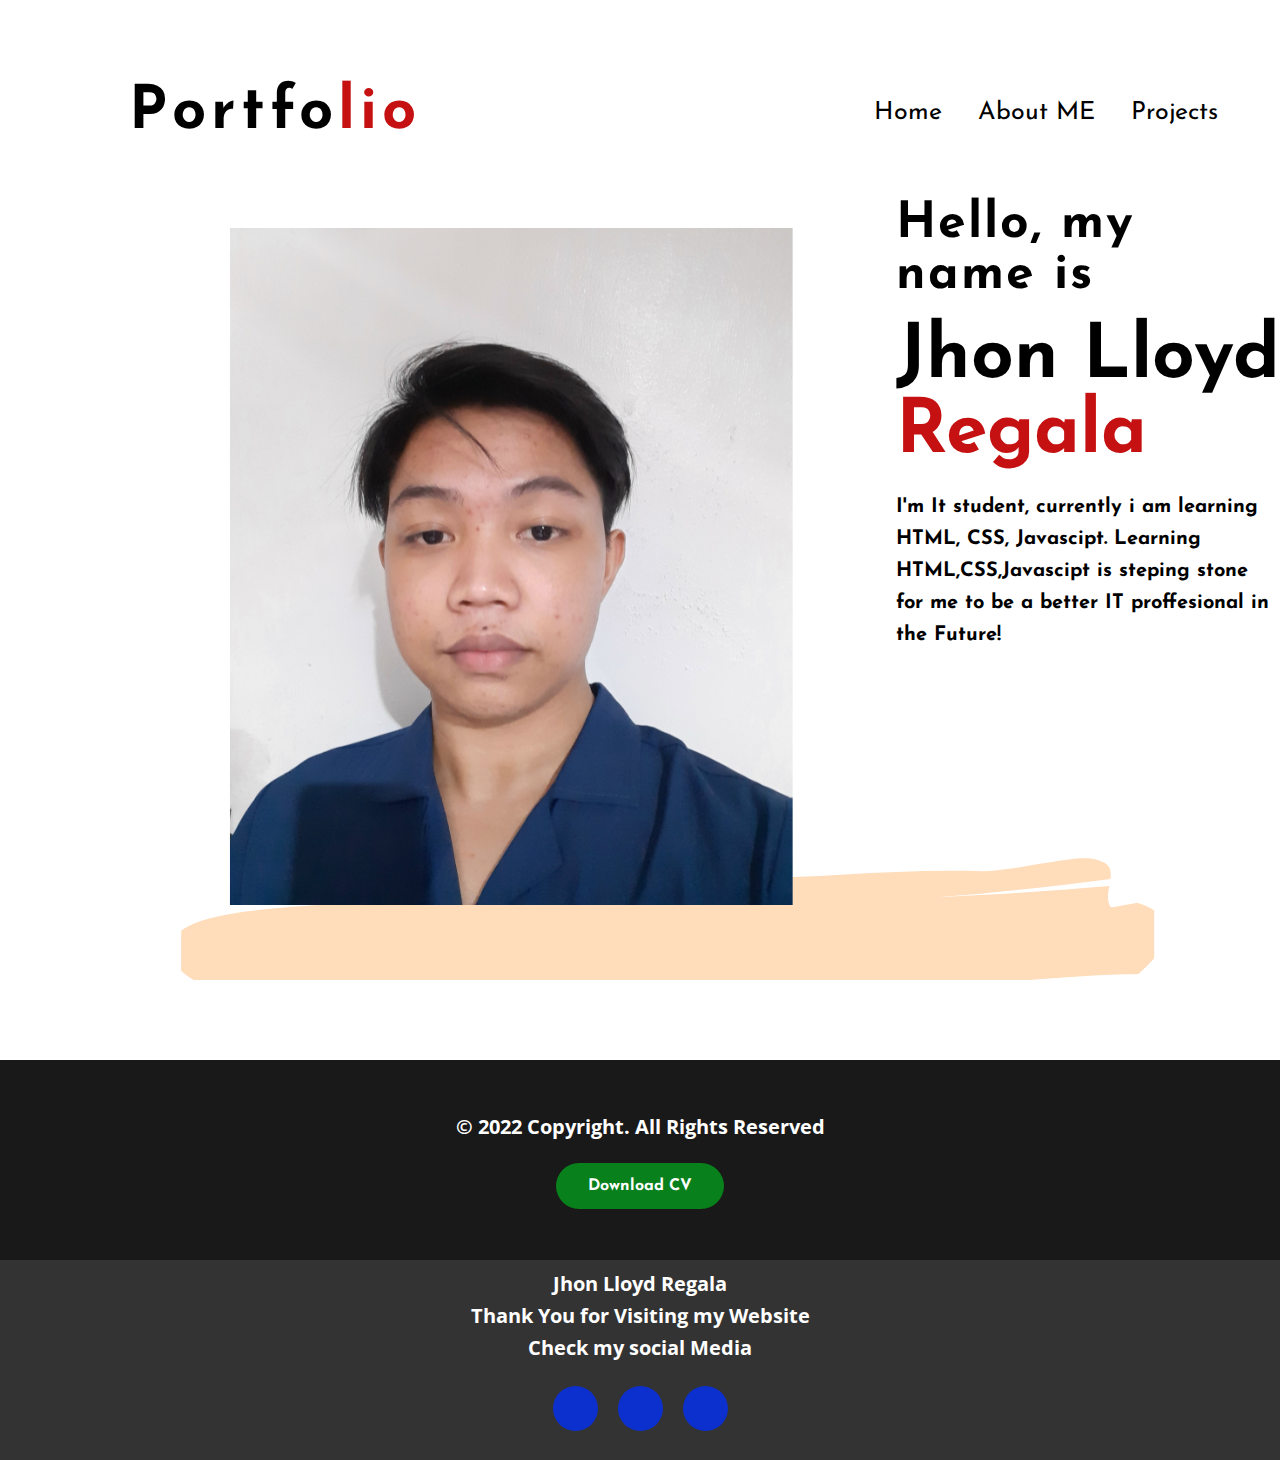
<file: index.html>
<!DOCTYPE html>
<html>
<head>
	<title>Portfolio website</title>
	<link rel="stylesheet" type="text/css" href="css/style.css">

	<link rel="preconnect" href="https://fonts.gstatic.com">
  <link href="https://fonts.googleapis.com/css2?family=Josefin+Sans:ital,wght@0,100;0,200;0,300;0,400;0,500;0,600;0,700;1,100;1,200;1,300;1,400;1,500;1,600;1,700&display=swap" rel="stylesheet">

  <link rel="stylesheet" href="https://cdnjs.cloudflare.com/ajax/libs/font-awesome/5.15.3/css/all.min.css" integrity="sha512-iBBXm8fW90+nuLcSKlbmrPcLa0OT92xO1BIsZ+ywDWZCvqsWgccV3gFoRBv0z+8dLJgyAHIhR35VZc2oM/gI1w==" crossorigin="anonymous" referrerpolicy="no-referrer" />
  <link href="https://fonts.googleapis.com/css2?family=Open+Sans:wght@300;400;500&family=Poppins:wght@500&display=swap" rel="stylesheet">
</head>
<body>
	<!----hero Section start---->
	<section class="Home" id="homeContainer">
	<div class="hero">
		
		<nav>
			
			<h2 class="logo">Portfo<span>lio</span></h2>

			<div class="topnav">
				<a href="index.html">Home</a>
				<a href="AboutMe.html">About ME</a>
				<a href="Projects.html">Projects</a>
				
			</div>
			
		</nav>

		<div class="content">
			<h4>Hello, my name is</h4>
			<h1>Jhon Lloyd <span>Regala</span></h1>
			<h3>I'm It student, currently i am learning HTML, CSS, Javascipt.
				Learning HTML,CSS,Javascipt is steping stone for me to be a better IT proffesional in the Future!</h3>
			
		</div>
	</div>

        </section>

	<div class="contact-me">
		<p>&copy; 2022 Copyright. All Rights Reserved</p>
		<a class="button-two" href="https://onedrive.live.com/?cid=3E211969CD6EDD06&id=3E211969CD6EDD06%2111578&parId=3E211969CD6EDD06%21107&o=OneUp">Download CV</a>
	</div>

	<!------footer start--------->
	<footer>
		<div class="name">
		Jhon Lloyd Regala <br>
		Thank You for Visiting my Website <br>
		Check my social Media
	</div>
		<div class="social">
			<a href="https://www.facebook.com/jhonlloyd.regala.31"><i class="fab fa-facebook-f"></i></a>
			<a href="https://www.instagram.com/jhonlloydregala/"><i class="fab fa-instagram"></i></a>
			<a href="https://twitter.com/regala_lloyd"><i class="fab fa-twitter"></i></a>
		</div>
		
	</footer>
</body>
</html>
</file>
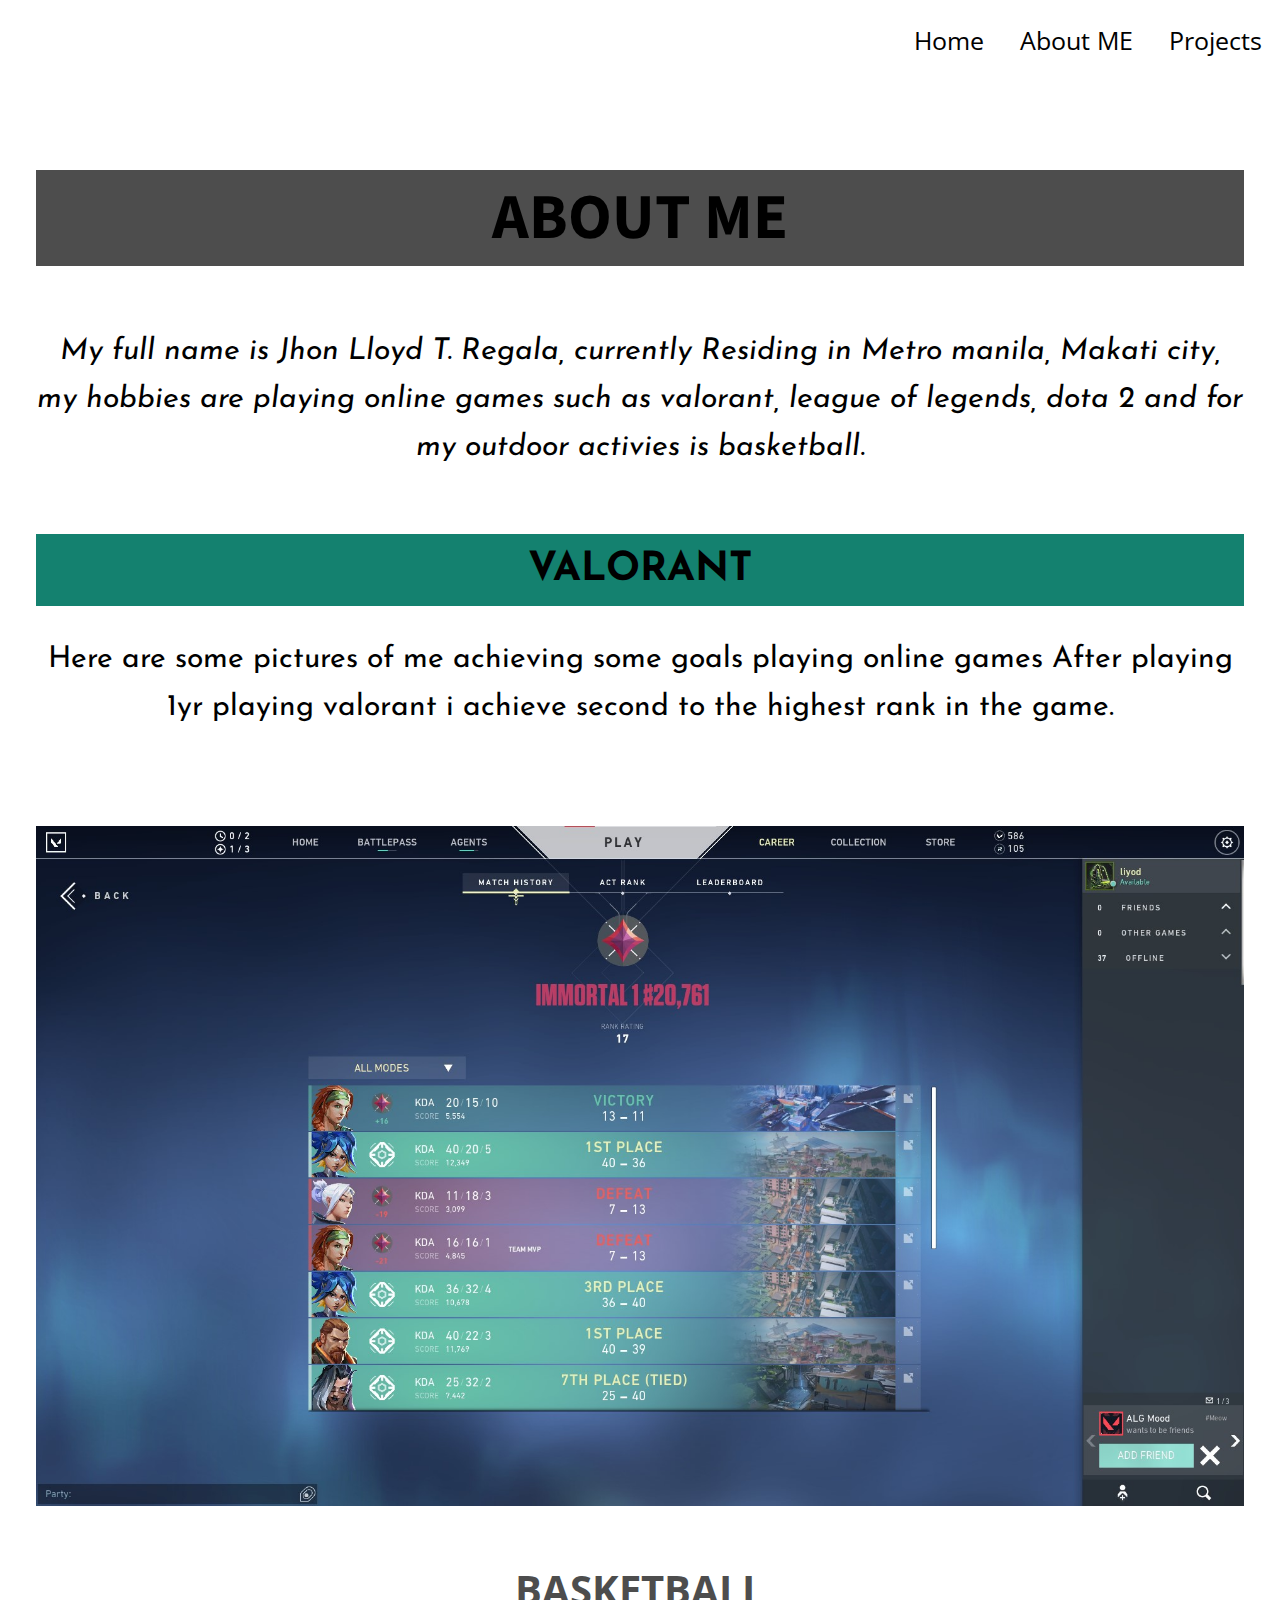
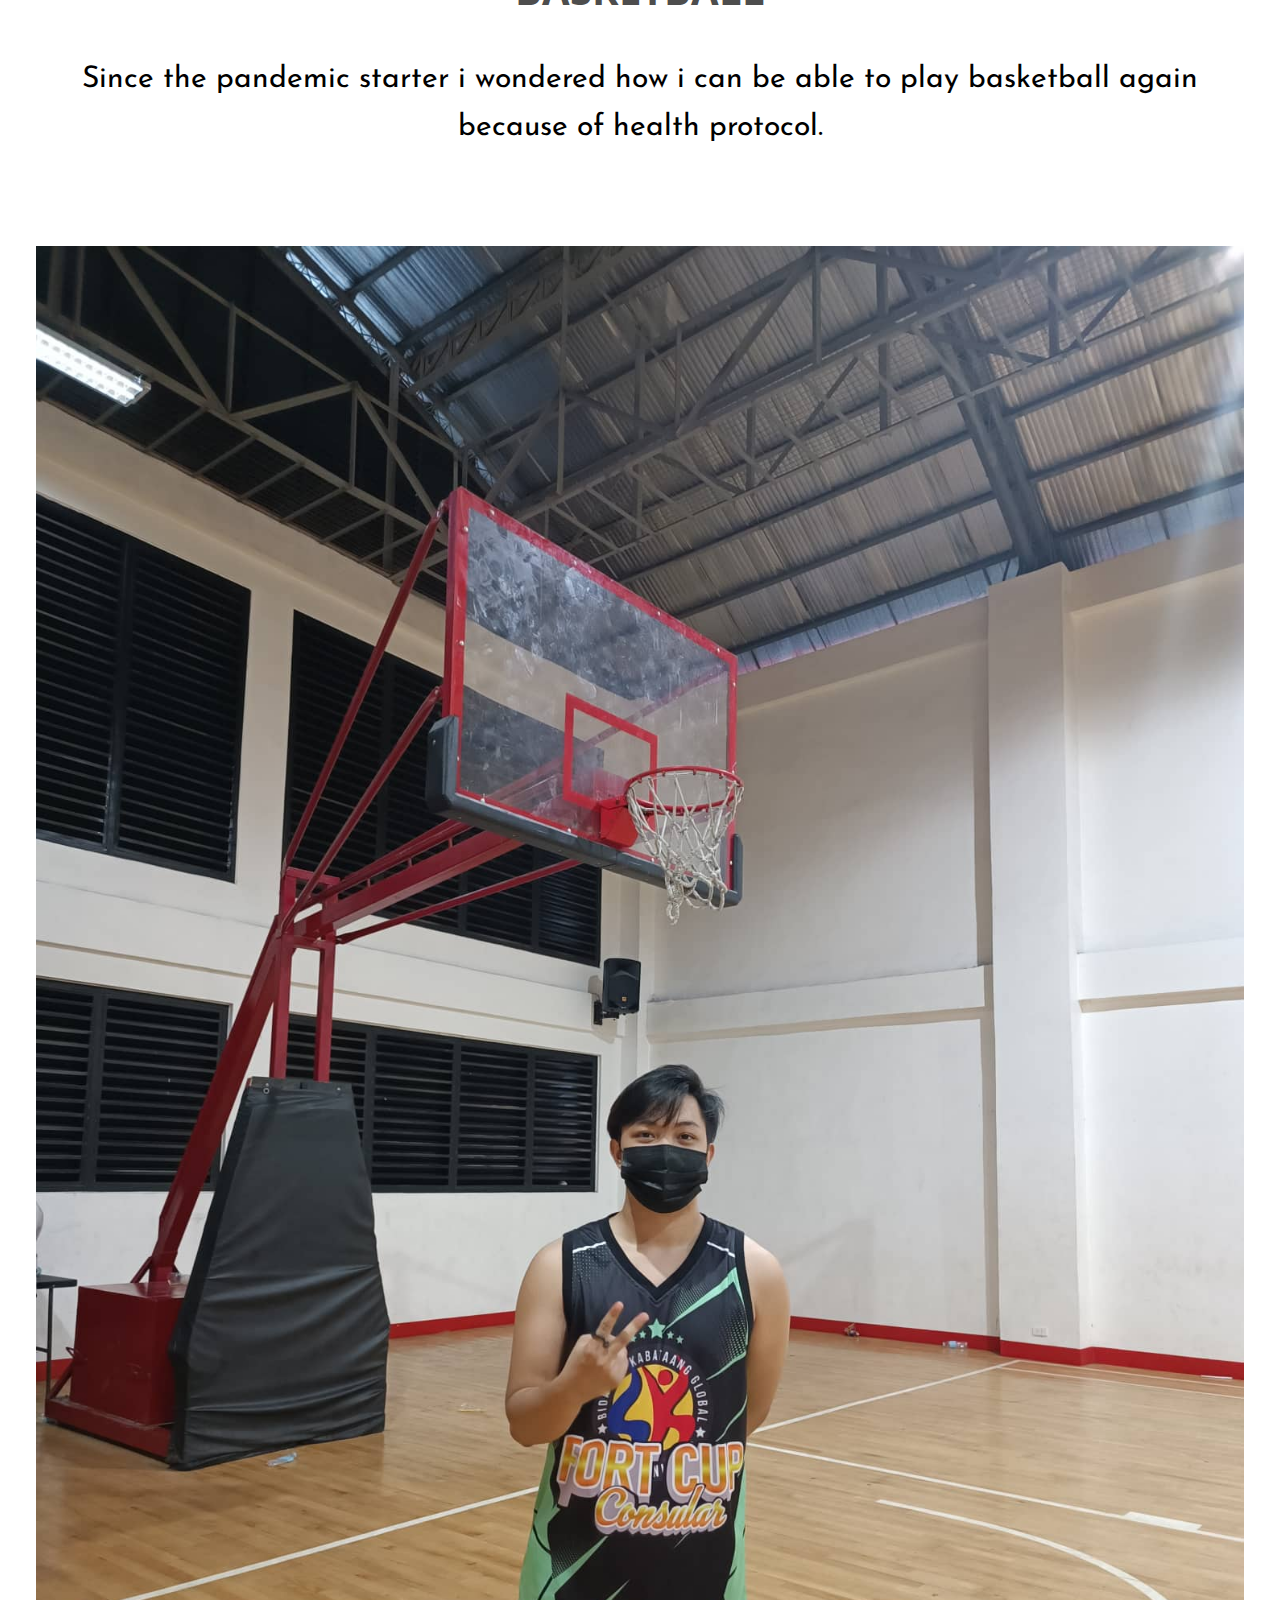
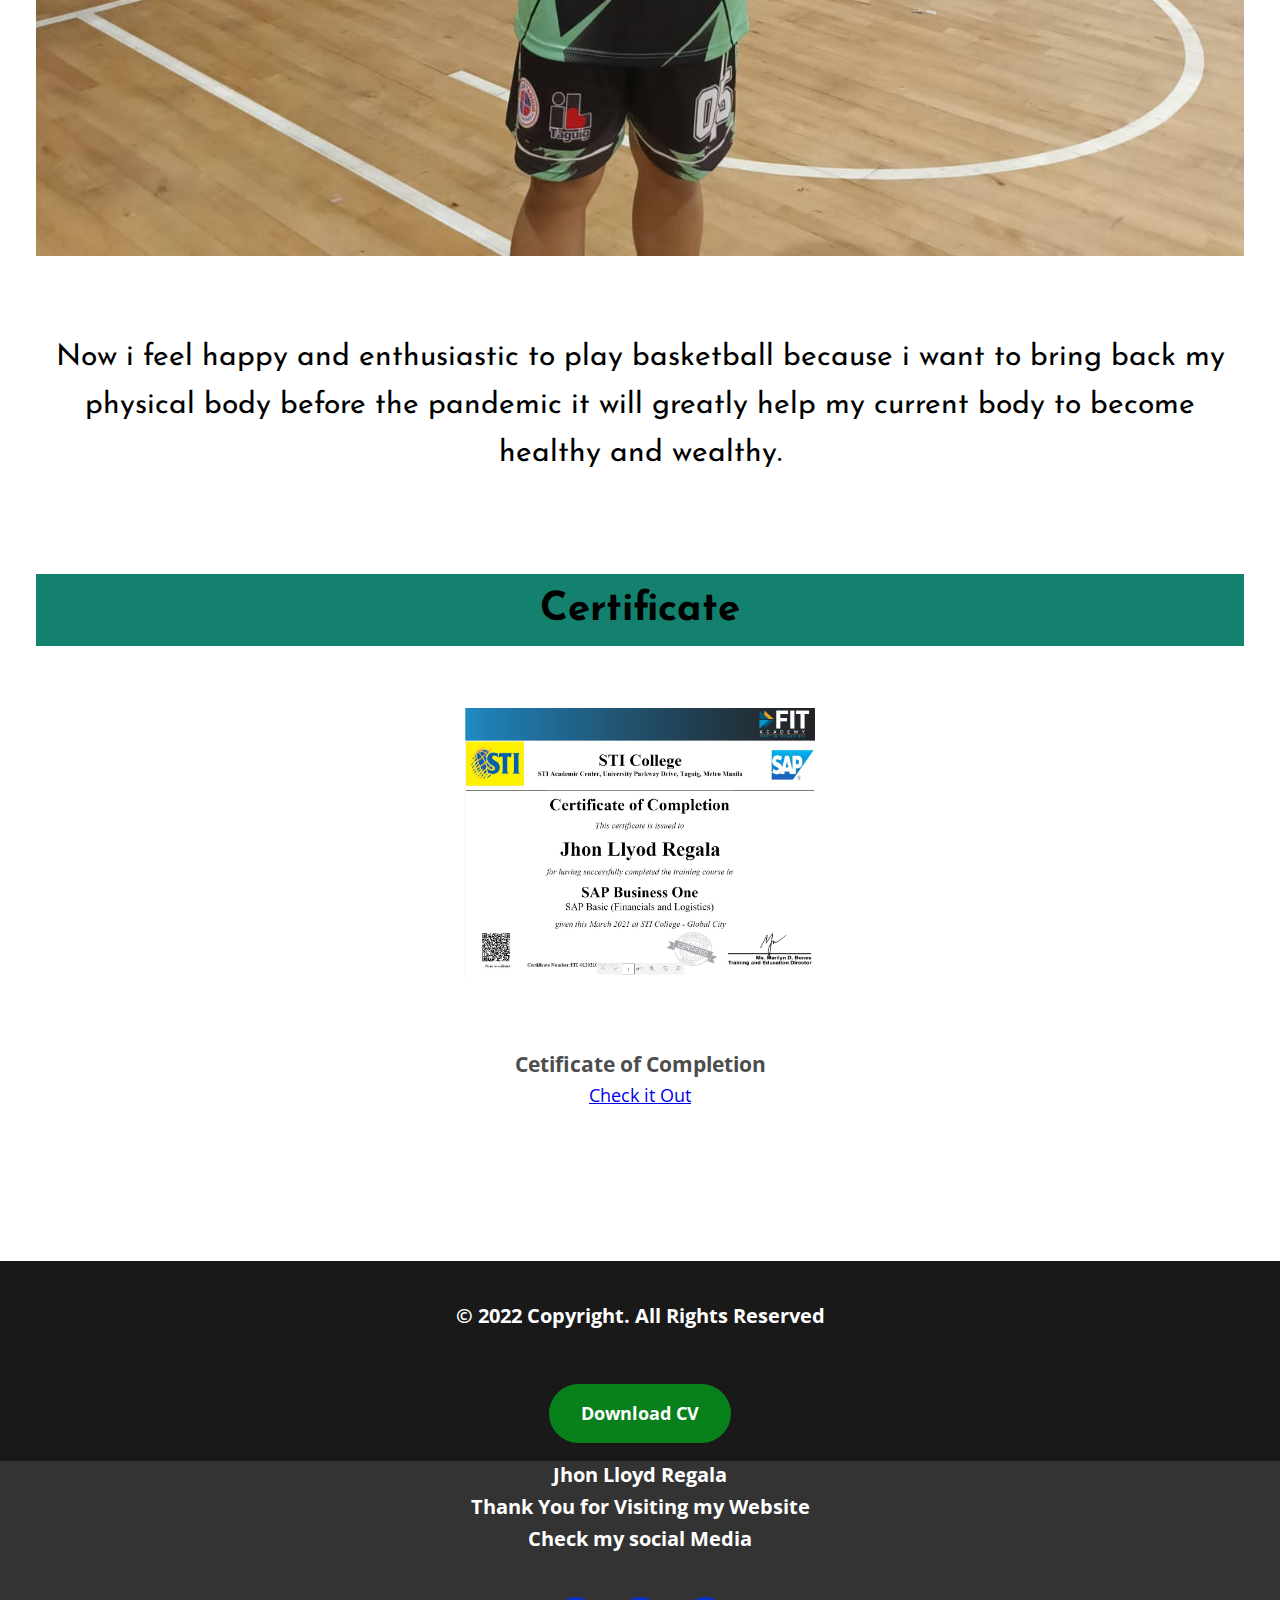
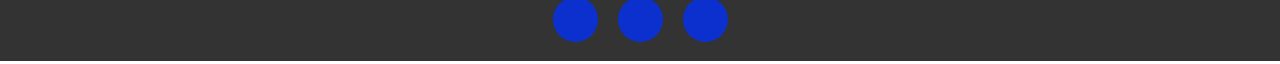
<file: AboutMe.html>
<!DOCTYPE html>
<html lang="en">
<head>
    <meta charset="UTF-8">
    <meta http-equiv="X-UA-Compatible" content="IE=edge">
    <meta name="viewport" content="width=device-width, initial-scale=1.0">
    <title>Document</title>

    <link rel="stylesheet" href="AboutMe.css">
    <link href="https://fonts.googleapis.com/css2?family=Open+Sans:wght@300;400;500&family=Poppins:wght@500&family=Source+Sans+Pro&display=swap" rel="stylesheet">
    <link href="https://fonts.googleapis.com/css2?family=Josefin+Sans:ital,wght@0,100;0,200;0,300;0,400;0,500;0,600;0,700;1,100;1,200;1,300;1,400;1,500;1,600;1,700&display=swap" rel="stylesheet">
    <link rel="stylesheet" href="https://cdnjs.cloudflare.com/ajax/libs/font-awesome/5.15.3/css/all.min.css" integrity="sha512-iBBXm8fW90+nuLcSKlbmrPcLa0OT92xO1BIsZ+ywDWZCvqsWgccV3gFoRBv0z+8dLJgyAHIhR35VZc2oM/gI1w==" crossorigin="anonymous" referrerpolicy="no-referrer" />
    <link href="https://fonts.googleapis.com/css2?family=Open+Sans:wght@300;400;500&family=Poppins:wght@500&display=swap" rel="stylesheet">
</head>
<body>
    
        <nav>
           
        <div class="topnav">
            
            <a href="Projects.html">Projects</a>
            <a href="AboutMe.html">About ME</a>
            <a href="index.html ">Home</a>
            
        </div>
        
        </nav>
        
        <section class="about-me" id="about"> 
        
        
            <div class="main-title">
                <h2>About me</h2>
            </div>

        <div class="section__subtitle section__subtitle--about">
        </div>

        <div class="about-me__body">
            <p> My full name is Jhon Lloyd T. Regala, currently Residing in Metro manila, Makati city,
                my hobbies are playing online games such as valorant, league of legends, dota 2 and for my outdoor 
                activies is basketball. </p>
        </div>

            


        <h2 class="Valorant_font">VALORANT</h2>

        <p>Here are some pictures of me achieving some goals playing online games
            After playing 1yr playing valorant i achieve second to the highest rank in the game.
            </p>

        <img  src="img/valorant.jpg" alt="" class="about-me__valorant"> 

        

        <h2 class="img/Basketball_font">BASKETBALL</h2>

        <p class="Section__about-basketball"> Since the pandemic starter i wondered how i can be able to play basketball again because of health protocol.
        </p>
        <img src="img/basketball.jpg" alt="" class="about-me__basketball">
        <p>Now i feel happy and enthusiastic to play basketball because i want to bring back my physical body before the pandemic 
            it will greatly help my current body to become healthy and wealthy.</p>
        
       


       <div class="content">
        <section class="projects" id="projects">
            
            <h2 class="Certificate_title">Certificate</h2>
            <div class="projects-container">
              <div class="project-container project-card">
                <img
                  src="img/Certificate.jpg"
                  alt="expense-tracker"
                  loading="lazy"
                  class="project-pic"
                />
                <h3 class="project-title">Cetificate of Completion</h3>
                
                <a href="https://onedrive.live.com/?cid=3E211969CD6EDD06&id=3E211969CD6EDD06%2111579&parId=3E211969CD6EDD06%21107&o=OneUp" target="_blank" class="project-link">Check it Out</a>
              </div>
            </div>
            
            </div>
        </section>


        <!------Contact Me--------->
       <div class="contact-me">
           
		<p>&copy; 2022 Copyright. All Rights Reserved</p>

		<a class="button-two" href="https://onedrive.live.com/?cid=3E211969CD6EDD06&id=3E211969CD6EDD06%2111578&parId=3E211969CD6EDD06%21107&o=OneUp">Download CV</a>
        
	</div>

 
          
          

          

	<!------footer start--------->
	<footer>
		<div class="name">
		Jhon Lloyd Regala <br>
		Thank You for Visiting my Website <br>
        Check my social Media
	</div>
		<div class="social">
			<a href="https://www.facebook.com/jhonlloyd.regala.31"><i class="fab fa-facebook-f"></i></a>
			<a href="https://www.instagram.com/jhonlloydregala/"><i class="fab fa-instagram"></i></a>
			<a href="https://twitter.com/regala_lloyd"><i class="fab fa-twitter"></i></a>
		</div>
		
	</footer>
</body>
</html>
</file>
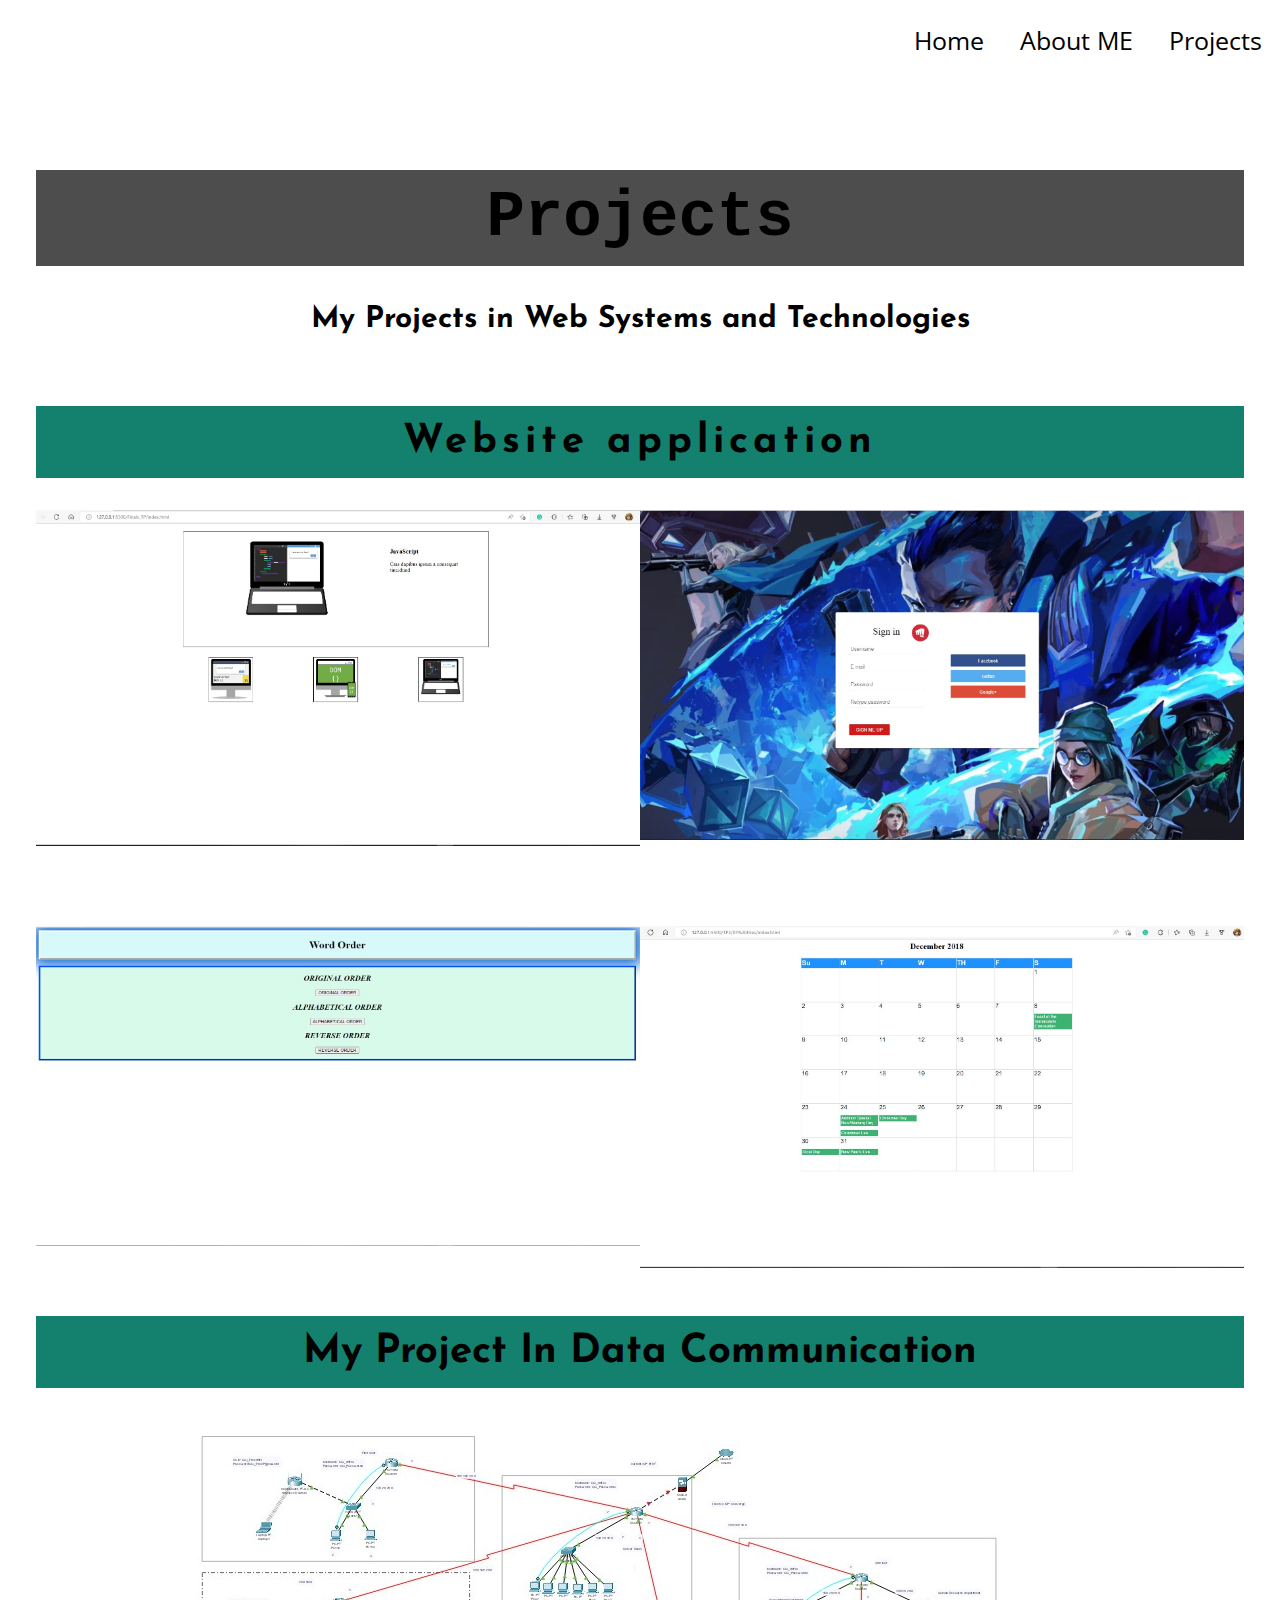
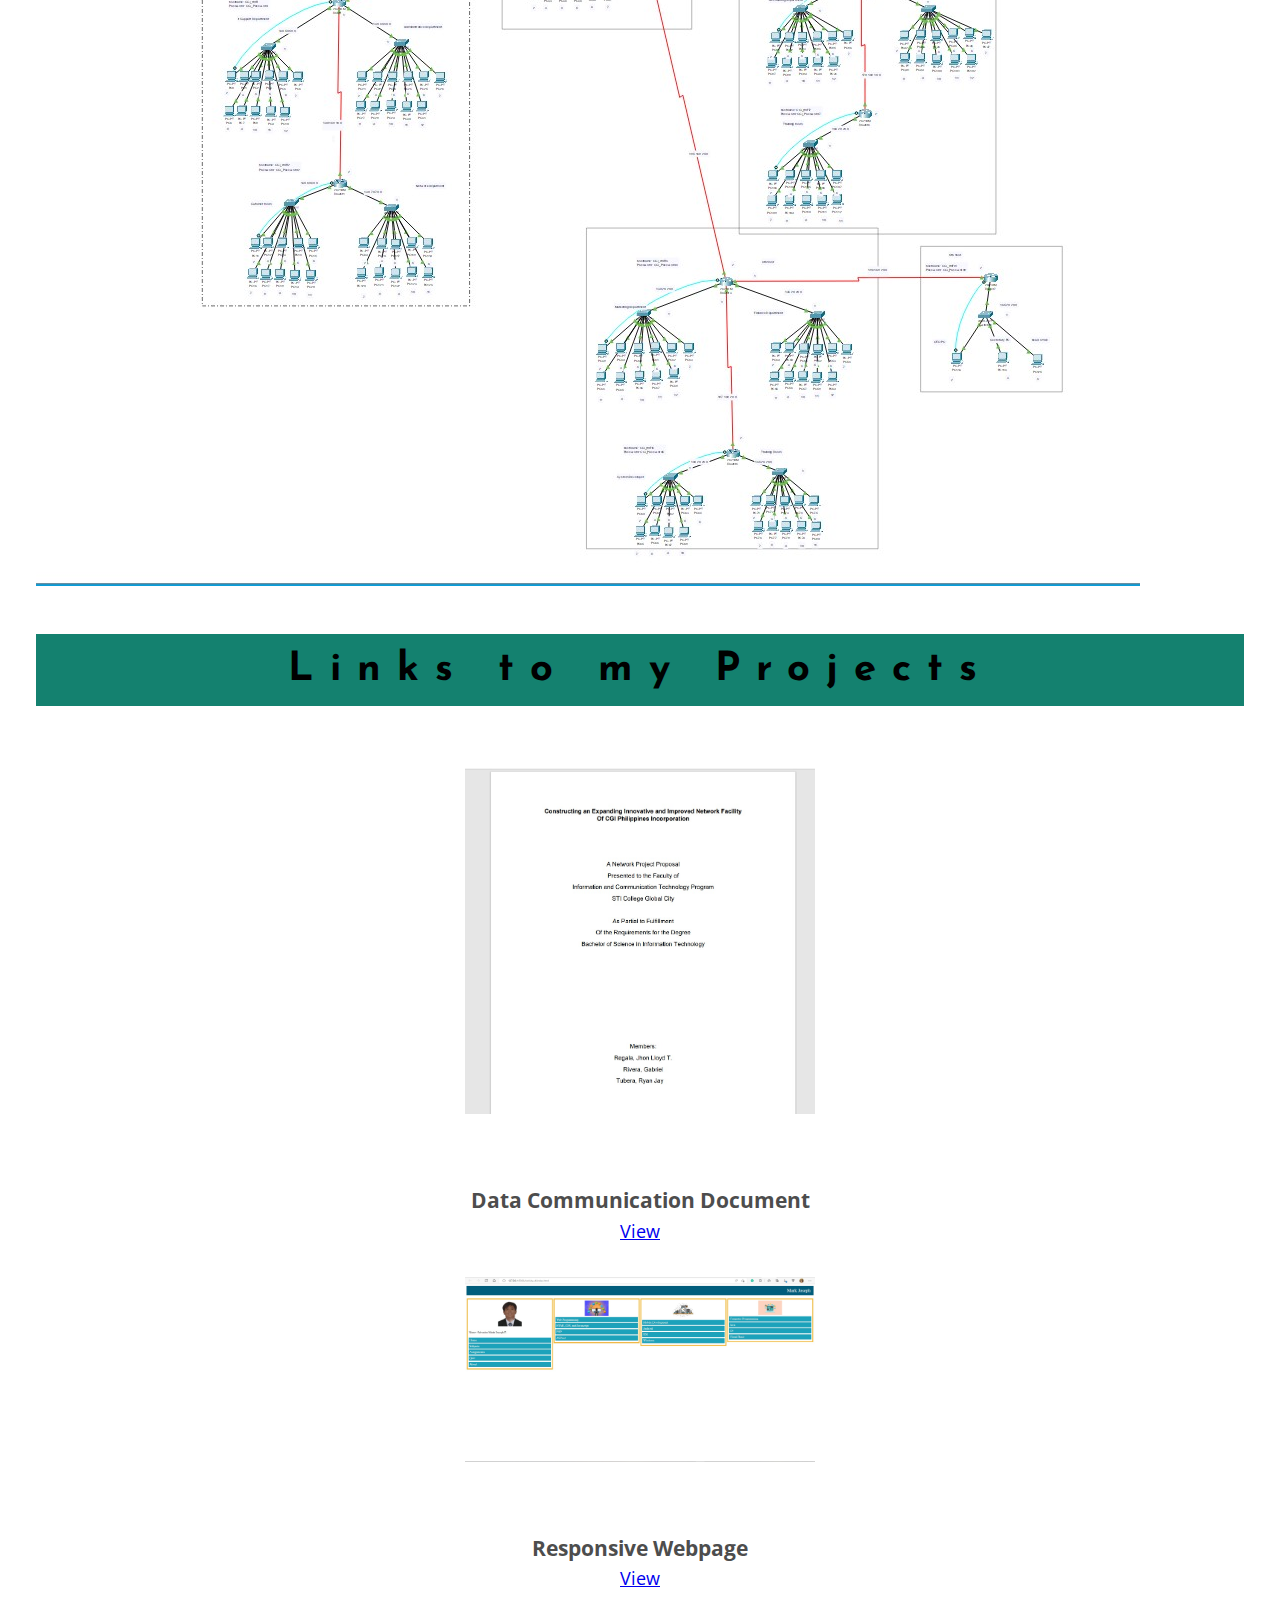
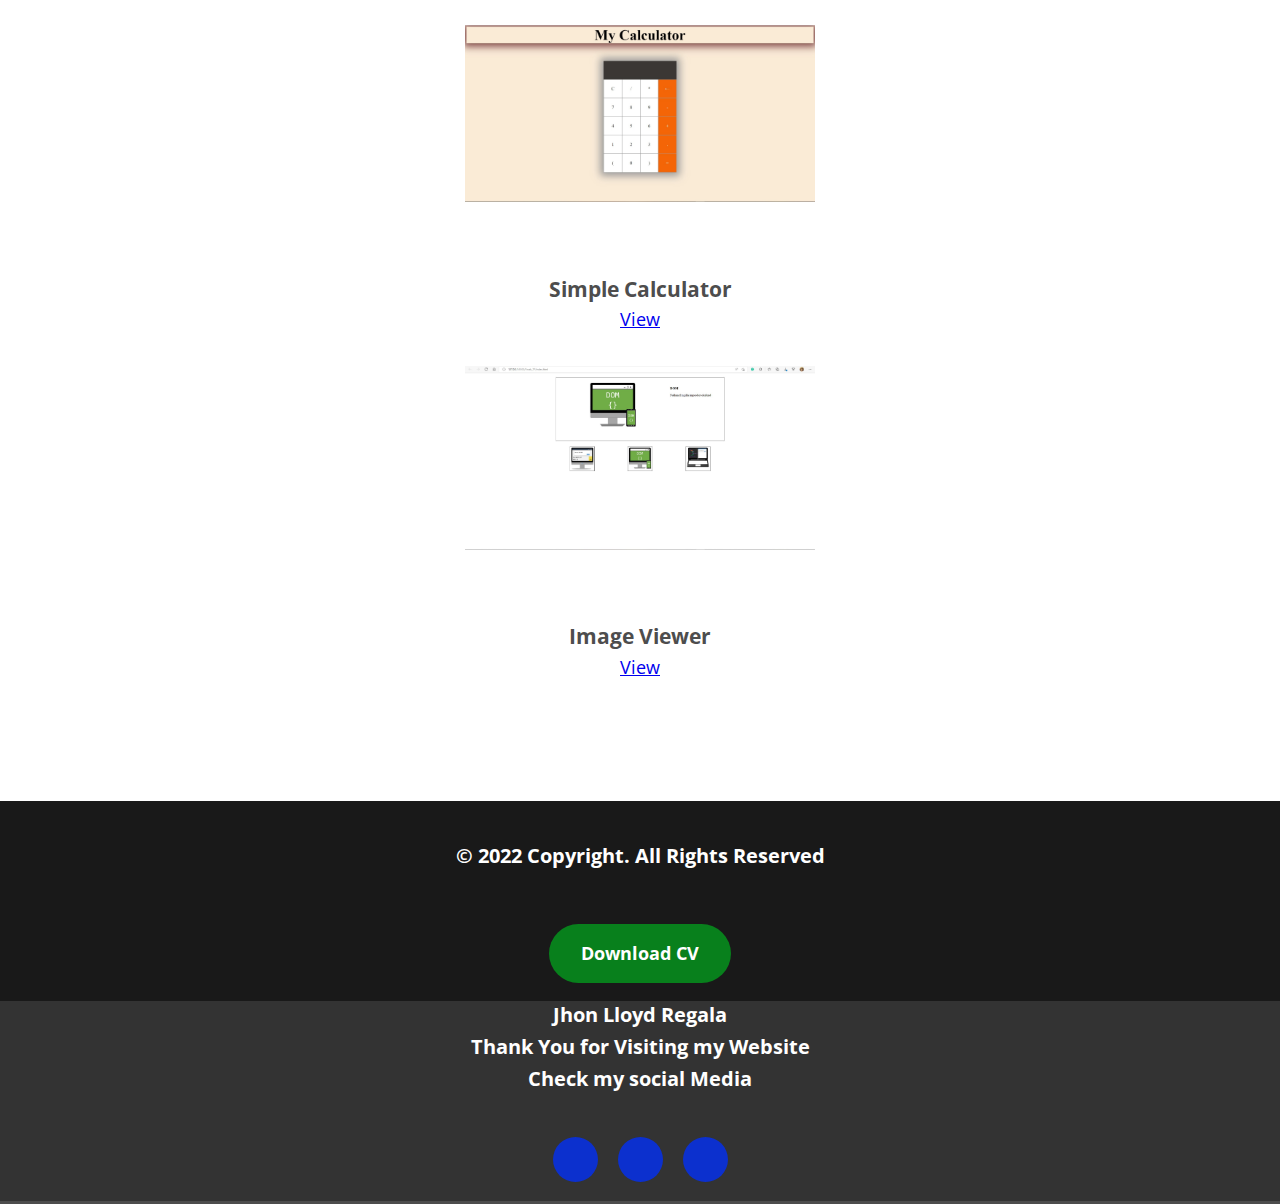
<file: Projects.html>
<!DOCTYPE html>
<html lang="en">
<head>
    <meta charset="UTF-8">
    <meta http-equiv="X-UA-Compatible" content="IE=edge">
    <meta name="viewport" content="width=device-width, initial-scale=1.0">
    <title>Document</title>
    <link rel="stylesheet" href="project.css">

    <link href="https://fonts.googleapis.com/css2?family=Open+Sans:wght@300;400;500&family=Poppins:wght@500&family=Source+Sans+Pro&display=swap" rel="stylesheet">
    <link href="https://fonts.googleapis.com/css2?family=Josefin+Sans:ital,wght@0,100;0,200;0,300;0,400;0,500;0,600;0,700;1,100;1,200;1,300;1,400;1,500;1,600;1,700&display=swap" rel="stylesheet">
    <link rel="stylesheet" href="https://cdnjs.cloudflare.com/ajax/libs/font-awesome/5.15.3/css/all.min.css" integrity="sha512-iBBXm8fW90+nuLcSKlbmrPcLa0OT92xO1BIsZ+ywDWZCvqsWgccV3gFoRBv0z+8dLJgyAHIhR35VZc2oM/gI1w==" crossorigin="anonymous" referrerpolicy="no-referrer" />
    <link href="https://fonts.googleapis.com/css2?family=Open+Sans:wght@300;400;500&family=Poppins:wght@500&display=swap" rel="stylesheet">
</head>
<body>
    <nav>
        
        <div class="topnav">
            
            <a href="Projects.html">Projects</a>
            <a href="AboutMe.html">About ME</a>
            <a href="index.html">Home</a>
            
        </div>
        
        </nav>

    <section class="my-work" id="work">
        <h2 class="section__title">Projects</h2>

        <p class="section__subtitle">My Projects in Web Systems and Technologies</p>

        <h2 class="section_project_title"> Website application</h2>
        
        <div class="Projects">

        <a href="" class= "portfolio__item">
            <img src="img/pj1.jpg" alt="" class="porfolio__img">
        </a>
        <a href="" class= "portfolio__item">
            <img src="img/pj2.jpg" alt="" class="porfolio__img">
        </a>
        <a href="" class= "portfolio__item">
            <img src="img/pj3.jpg" alt="" class="porfolio__img">
        </a>
        <a href="" class= "portfolio__item">
            <img src="img/pj4.jpg" alt="" class="porfolio__img">
        </a>

    </div>

    <h2 class="data_title">My Project In Data Communication</h2>

    <div class="Sub_Projects">

        <a href="" class= "portfolio__item">
            <img src="img/pj5.jpg" alt="" class="porfolio__img">
        </a>
    </div>

    <div class="content">
        
            
            <h2 class="Certificate_title">Links to my Projects</h2>

            <!-------Data Com Project-------->
            <div class="projects-container">
              <div class="project-container project-card">
                <img 
                  src="img/data_com.jpg"
                  alt="expense-tracker"
                  loading="lazy"
                  class="project-pic"
                /> 
                <h3 class="project-title">Data Communication Document</h3>
                
                <a href="https://onedrive.live.com/?cid=3E211969CD6EDD06&id=3E211969CD6EDD06%2111580&parId=3E211969CD6EDD06%21107&o=OneUp" target="_blank" class="project-link">View</a>

                 <!-------Responsive Website-------->
        <img 
         src="img/responsive.jpg"
         alt="netflic-clone"
         loading="lazy"
         class="project-pic"
       />
       <h3 class="project-title">Responsive Webpage</h3>
       
       <a href="Index/index1.html" target="_blank" class="project-link">View</a>
    
   

     <!-------Calculator-------->
     
        
       <img
         src="img/calculator.jpg"
         alt="greeny-earth"
         loading="lazy"
         class="project-pic"
       />
       <h3 class="project-title">Simple Calculator</h3>
       <a href="Index/index2.html" target="_blank" class="project-link">View</a>

     

    <!-------Image Viewer-------->
     
        
       <img
         src="img/ImageViewer.jpg"
         alt="greeny-earth"
         loading="lazy"
         class="project-pic"
       />
       <h3 class="project-title">Image Viewer</h3>
       <a href="Index/index3.html" target="_blank" class="project-link">View</a>
     
       


              
              
                
                


               
        </div>
         

    </div>

     

    </section>


    <div class="contact-me">
		<p>&copy; 2022 Copyright. All Rights Reserved</p>
		<a class="button-two" href="https://onedrive.live.com/?cid=3E211969CD6EDD06&id=3E211969CD6EDD06%2111578&parId=3E211969CD6EDD06%21107&o=OneUp">Download CV</a>
	</div>

	<!------footer start--------->
	<footer>
		<div class="name">
		Jhon Lloyd Regala <br>
		Thank You for Visiting my Website <br>
        Check my social Media
	</div>
		<div class="social">
			<a href="https://www.facebook.com/jhonlloyd.regala.31"><i class="fab fa-facebook-f"></i></a>
			<a href="https://www.instagram.com/jhonlloydregala/"><i class="fab fa-instagram"></i></a>
			<a href="https://twitter.com/regala_lloyd"><i class="fab fa-twitter"></i></a>
		</div>
		
	</footer>
</body>
</html>
</file>
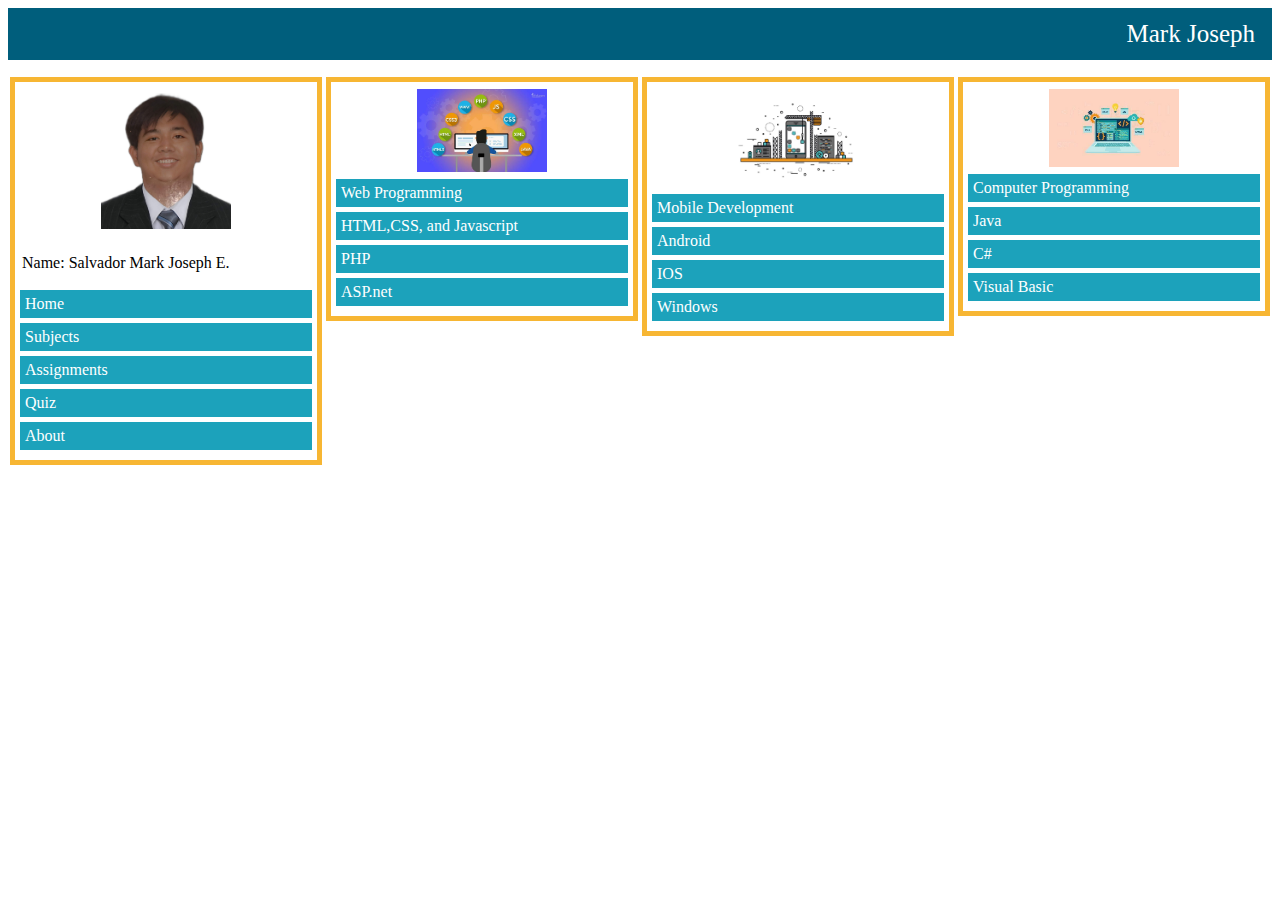
<file: Index/index1.html>
<!DOCTYPE html>
<html lang="en">
<head>
    <meta charset="UTF-8">
    <meta http-equiv="X-UA-Compatible" content="IE=edge">
    <meta name="viewport" content="width=device-width, initial-scale=1.0">
    <link rel="stylesheet" type="text/css" href="style1.css">
</head>
<body>
    <div class="row header-content" >
        <div class="column-12">
            Mark Joseph
        </div>
    </div>
    <!--end of div: header-->
    <div class="row">
        <div class="column-3">
            <div class="border-profile">
                <div class=row>
                    <div class="column-12">
                        <img src="Profilepic.png">
                    </div>
                </div>
                <div class="row">
                    <div class="column-12">
                        <p>Name: Salvador Mark Joseph E. </p>
                    </div>
                </div>
                <div class="row">
                <div class="col-12 menu">
                    <ul>
                        <li>
                            Home
                        </li>
                        <li>
                            Subjects
                        </li>
                        <li>
                            Assignments
                        </li>
                        <li>
                            Quiz
                        </li>
                        <li>
                            About
                        </li>
                    </ul>
                </div>
            </div>
        </div>
    </div>
    <div class="column-3">
        <div class="border-profile">
            <div class="row">
                <div class="column-12">
                    <img src="Webprog.png">
                </div>
            </div>
            <div class="row">
                <div class="col-12 menu">
                    <ul>
                        <li class="subject">
                            Web Programming
                        </li>
                        <li>
                            HTML,CSS, and Javascript
                        </li>
                        <li>
                            PHP
                        </li>
                        <li>
                            ASP.net
                        </li>
                    </ul>
                </div>
            </div>
        </div>
    </div>
    <div class="column-3">
        <div class="border-profile">
            <div class="row">
                <div class="column-12">
                    <img src="mobiledeveloment.png">
                </div>
            </div>
            <div class="row">
                <div class="col-12 menu">
                    <ul>
                        <li class="subject">
                            Mobile Development
                        </li>
                        <li>
                            Android
                        </li>
                        <li>
                            IOS
                        </li>
                        <li>
                            Windows
                        </li>
                    </ul>
                </div>
            </div>
        </div>
    </div>
    <div class="column-3">
        <div class="border-profile">
            <div class="row">
                <div class="column-12">
                    <img src="computerProg.png">
                </div>
            </div>
            <div class="row">
                <div class="col-12 menu">
                    <ul>
                        <li class="subject">
                            Computer Programming
                        </li>
                        <li>
                            Java
                        </li>
                        <li>
                            C#
                        </li>
                        <li>
                            Visual Basic
                        </li>
                    </ul>
                </div>
            </div>
        </div>
    </div>
</div>
</body>
</html>
</file>
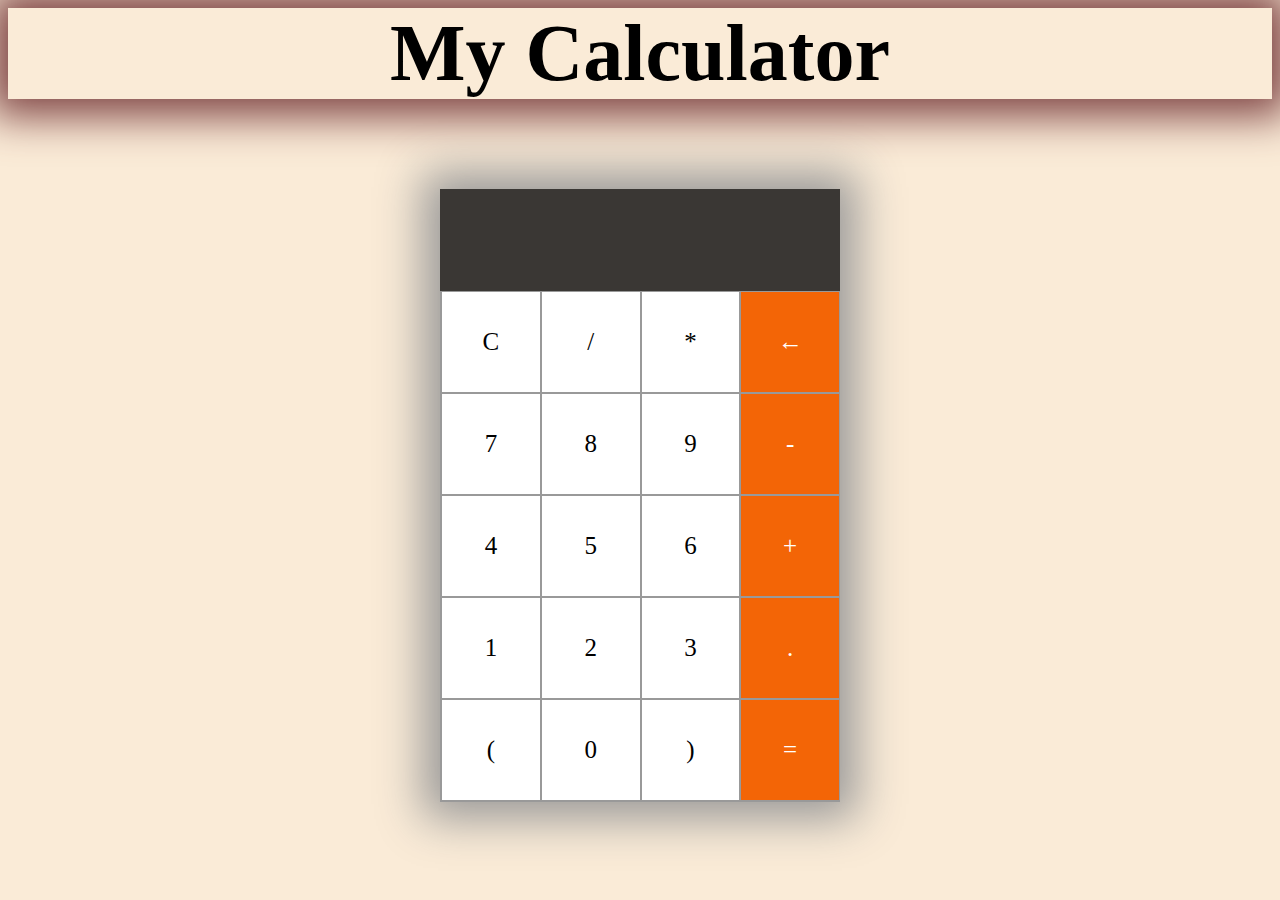
<file: Index/index2.html>
<!DOCTYPE html>
<html lang="en">
<head>
    <meta charset="UTF-8">
    <meta http-equiv="X-UA-Compatible" content="IE=edge">
    <meta name="viewport" content="width=device-width, initial-scale=1.0">
    <title>Document</title>
    <link rel="stylesheet" type="text/css" href="style2.css">
</head>
<body>
    <h2>
        My Calculator
    </h2>
    <section>
        <div class="container">
            <div id="display"></div>
            <div class="buttons">
                <div class="button">C</div>
                <div class="button">/</div>
                <div class="button">*</div>

                <div id="back"class="button">&larr;</div>

                <div class="button">7</div>
                <div class="button">8</div>
                <div class="button">9</div>

                <div id ="minus"class="button">-</div>
                
                <div class="button">4</div>
                <div class="button">5</div>
                <div class="button">6</div>
                <div id="addition"class="button">+</div>
                <div class="button">1</div>
                <div class="button">2</div>
                <div class="button">3</div>
                <div id="dot"class="button">.</div>
                <div class="button">(</div>
                <div class="button">0</div>
                <div class="button">)</div>
                <div id="equal" class="button">=</div>
            </div>
        </div>
    </section>
    <script src="script.js"></script>
</body>
</html>
</file>
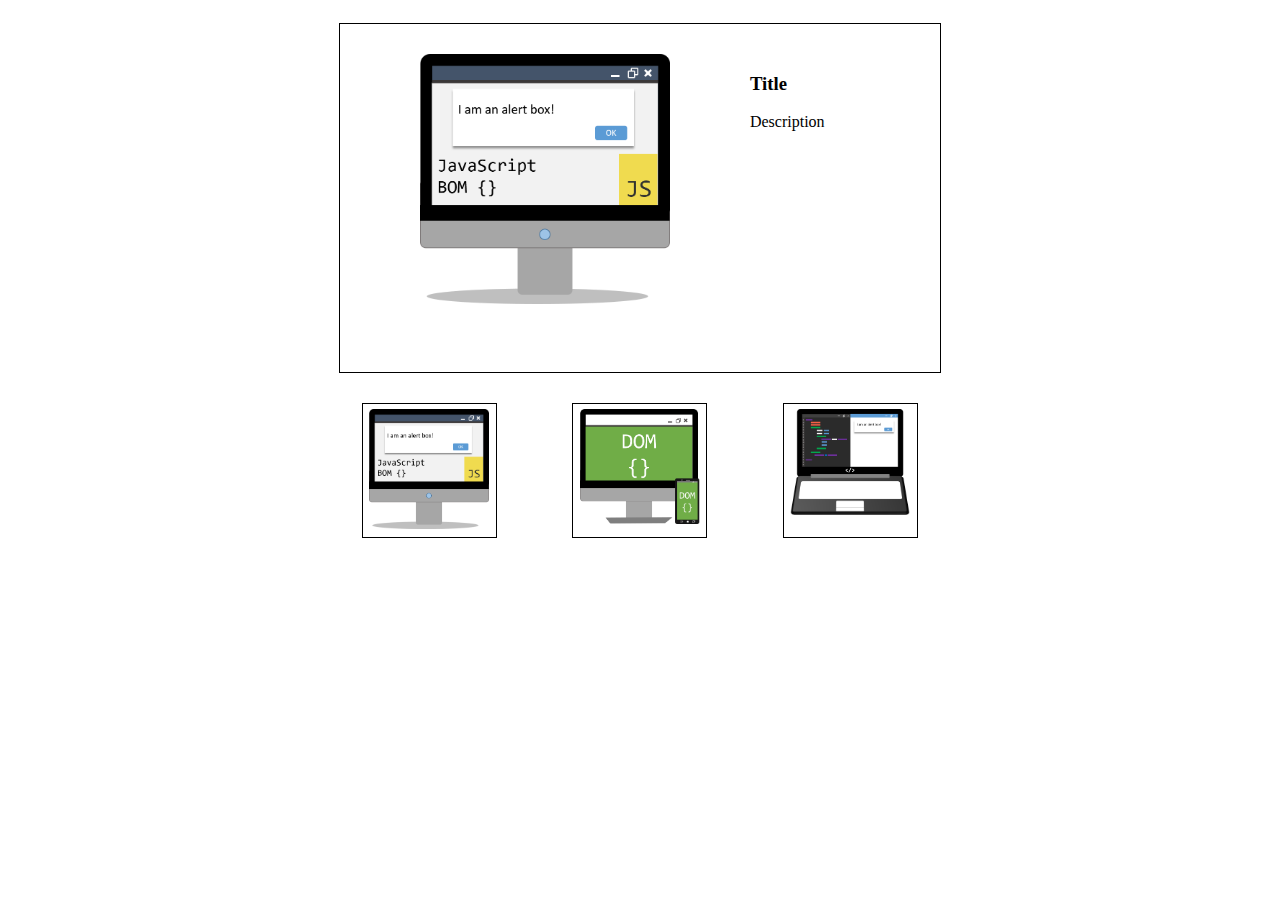
<file: Index/index3.html>
<html>
        <head>
            <title>Image Viewer DOM </title>
                <link rel="stylesheet" href="style3.css">
         </head>
    <body>
            <!-- image view container -->
            <div class="row">
                <div class="col-3">
            <!-- blank -->
            </div>
        <div class="col-6">
            <div id="picContainer">
                <div class="row">
                    <div class="col-8">
                        <img id="imgViewer" class="prev" src="bom.png">
         </div>
            <div class="col-4">
 <!-- title and description -->
            <h3 id="topicTtl">Title</h3>
        <p id="topicDescrpt">Description</p>
            </div>
            </div>
        </div>
            </div>
        <div class="col-3">
        <!-- blank -->
            </div>
        </div>
        <!-- hover or clicked to display -->
            <div class="row">
            <div class="col-3">
            <!--blank-->
            </div>
        <div class="col-2">
            <div class="optContainer">
            <img id="imgOption1" alt="no image" src="bom.png"
                class="imgSelected" onmouseover="previewImg1(this)">
            </div>
            </div>
            <div class="col-2">
         <div class="optContainer">
                <img id="imgOption1" alt="no image" src="dom.png"
            class="imgSelected" onmouseover="previewImg2(this)">
            </div>
        </div>
        <div class="col-2">
            <div class="optContainer">
                <img id="imgOption1" alt="no image" src="intro1.png"
            class="imgSelected" onmouseover="previewImg3(this)">
        </div>
        </div>
             <div class="col-3">
            <!--blank-->
            </div>
        </div>
            <script src="script1.js"> </script>
    </body>
 </html>
</file>
<file: css/style.css>
*{
	padding: 0;
	margin: 0;
	font-family: 'Josefin Sans', sans-serif;
	box-sizing: border-box;
}
.hero{
	height: 100vh;
	width: 100%;
	background-image: url(../img/pic11.png);
	background-repeat: no-repeat;
	background-position: center;
	
	
}
nav{
	display: flex;
	align-items: center;
	justify-content: space-between;
	padding-left: 8%;
	padding-right: 1%;
}
section{
    padding: 5em 2em;
    
}
.logo{
	
	color: rgb(0, 0, 0);
	font-size: 60px;
	letter-spacing: 5px;
	cursor: pointer;
	right: 25%;
}
span{
	color: #c51111;
}
nav ul li{
	list-style-type: none;
	display: inline-block;
	padding: 10px  25px;
}
nav ul li a{
	color: white;
	text-decoration: none;
	font-weight: bold;
	text-transform: capitalize;
}
nav ul li a:hover{
	color: #c51111;
	transition: .4s;
}
.btn{
	background-color:#c51111;
	color: white;
	text-decoration: none;
	border: 2px solid transparent;
	font-weight: bold;
	padding: 10px 25px;
	border-radius: 30px;
	transition: transform .4s; 
}
.btn:hover{
	transform: scale(1.2);
}
.content{
	position: absolute;
	top: 50%;
	left: 70%;
	transform: translateY(-50%);
}
h1{
	color: rgb(0, 0, 0);
	margin: 20px 0px 20px;
	font-size: 75px;

}
h3{
	color: rgb(0, 0, 0);
	font-size: 20px;
	margin-bottom: 50px;
	line-height: 2rem;
}
h4{
	color: rgb(0, 0, 0);
	letter-spacing: 2px;
	font-size: 50px;
}



.contact-me{
	width: 100%;
	height: 200px;
	background: #191919;
	display: flex;
	align-items: center;
	flex-direction: column;
	justify-content: center;
}
.contact-me p{
	color: white;
	font-size: 20px;
	font-weight: bold;
	margin-bottom: 20px;
	text-align: center;
	line-height: 2rem;
	font-family: Open Sans;
}
.contact-me .button-two{
	background-color:#08801c;
	color: white;
	text-decoration: none;
	border: 2px solid transparent;
	font-weight: bold;
	padding: 13px 30px;
	border-radius: 30px;
	transition: .4s; 
}
.contact-me .button-two:hover{
	background-color: transparent;
	border: 2px solid #08801c;
	cursor: pointer;
}
footer{
	position: relative;
	width: 100%;
	height: 200px;
	background: #333;
	display: flex;
	flex-direction: column;
	align-items: center;
	justify-content: center;
	
}
footer p:nth-child(1){
	font-size: 30px;
	color: white;
	margin-bottom: 20px;
	font-weight: bold;
}
footer p:nth-child(2){
	color: white;
	font-size: 17px;
	width: 500px;
	text-align: center;
	line-height: .2rem;
}
.social{
	display: flex;
}
.social a{
	width: 45px;
	height: 45px;
	display: flex;
	align-items: center;
	justify-content: center;
	background:  #0c30ce;
	border-radius: 50%;
	margin: 22px 10px;
	color: white;
	text-decoration: none;
	font-size: 20px;
}
.social a:hover{
	transform: scale(1.3);
	transition: .3s;
}
.end{
	position: absolute;
	color:#f9004d;
	bottom: 35px;
	font-size: 14px; 
}


topnav {
	overflow: hidden;
	background-color: #333;
  }
  
  .topnav a {
	float: left;
	display: block;
	color: #000000;
	text-align: center;
	padding: 20px 18px;
	text-decoration: none;
	font-size: 25px;
	
  }
  
  .topnav a:hover {
	background-color: #ddd;
	color: black;
  }
  
  .topnav a.active {
	background-color: #04AA6D;
	color: white;
  }
  
  .topnav .icon {
	display: none;
  }
  
	.topnav.responsive a {
	  float: none;
	  display: block;
	  text-align: left;
	}

.name{
	color: white;
	font-size: 20px;
	font-weight: bold;
	text-align: center;
	line-height: 2rem;
	font-family: Open Sans;
}
</file>
<file: AboutMe.css>
:root{
    --ff--primary: 'Open Sans', sans-serif;;
    --ff-secondary: 'Poppins', sans-serif;;
    --ff--third: 'Josefin Sans', sans-serif;
    --clr--light: #fff;
    --clr--dark: #4d4d4d;
    --clr--dash: #14816f;

    --fs-h1: 3rem;
    --fs-h2: 2.25.rem;
    --fs-h3: 1.25rem;
    --fs-body: 1rem;
}

h2{
    padding-top: 1rem;
    line-height: 1;
    margin: 0;
    font-size: 40px;
    padding-bottom: 1rem;
    text-align: center; 
    
}
p{
    font-style: var(--ff-secondary);
    font-size: 30px;
    color: #000000;
    padding-bottom: 2rem;
    font-family: 'Josefin Sans', sans-serif;
}
section{
    padding: 5em 2em;
    
}
img{
    display: block;
    max-width: 100%;
    padding-top: 2rem;
    position: relative;
    padding-bottom: 3rem;
    position: relative;
    
    
}
@media (min-width: 900px)
{
    :root{
        --fs-h1: 4.5rem;
        --fs-h2: 3.75rem;
        --fs-h3: 1.5rem;
        --fs-body: 1.125rem;
    }
}
body{
    background: var(--clr--light);
    color: var(--clr--dark);
    margin: 0;
    font-family: var(--ff--primary);
    font-size: var(--fs-body);
    line-height: 1.6;
    text-align: center;
}

.section__subtitle{
    background-color: #ffffff;
    font-family: var(--ff--third);
    color: black;
    font-size: 20px;
    font-weight: 700;
    text-align: center;
}
.about-me{
    max-width: 2500px;
    margin: 0;
}

/* valorant Section */
.Valorant_font{
    background-color: var(--clr--dash);
    color: #000000;
    font-family: 'Josefin Sans', sans-serif;
    

}


/*basketball Section*/
.Basketball_font{
    background-color: var(--clr--dash);
    color: #000000;
    font-family: 'Josefin Sans', sans-serif;
    
}

.section__subtitle--about{
  padding-top: 2rem;
  font-family: var(--ff--primary); 
}


/* title */
.main-title{
    text-align: center;    
    color: rgb(0, 0, 0);
    background-color: var(--clr--dark);
    font-family: 'Roboto Mono', monospace;
   
    
}
.main-title h2 {
    position: relative;
    text-transform: uppercase;
    font-size: 4rem;
    font-weight: 700;
    font-family: 'Source Sans Pro', sans-serif;
  }

/**/
.nav{
    
	display: flex;
	align-items: center;
	justify-content: space-between;
	padding-top: 45px;
	padding-left: 8%;
	padding-right: 8%;
}
.topnav {
    
	overflow: hidden;
	background-color: rgb(255, 255, 255);
  
  }
  
  .topnav a {
    
	float: right;
	display: block;
	color: #000000;
	text-align: center;
	padding: 20px 18px;
	text-decoration: none;
	font-size: 25px;
	
  }
  
  .topnav a:hover {
	background-color: #ddd;
	color: black;
  }
  
  .topnav a.active {
	background-color: #04AA6D;
	color: white;
  }
  
  .topnav .icon {
	display: none;
  }
  
	.topnav.responsive a {
	  float: none;
	  display: block;
	  text-align: left;
	}


  .contact-me{
    width: 100%;
    height: 200px;
    background: #191919;
    display: flex;
    align-items: center;
    flex-direction: column;
    justify-content: center;
  }
  .contact-me p{
    color: white;
    font-size: 20px;
    font-weight: bold;
    margin-bottom: 20px;
    text-align: center;
    line-height: 2rem;
    font-family: Open Sans;
  }
  .contact-me .button-two{
    background-color:#08801c;
    color: white;
    text-decoration: none;
    border: 2px solid transparent;
    font-weight: bold;
    padding: 13px 30px;
    border-radius: 30px;
    transition: .4s; 
  }
  .contact-me .button-two:hover{
    background-color: transparent;
    border: 2px solid #08801c;
    cursor: pointer;
  }
  footer{
    position: relative;
    width: 100%;
    height: 200px;
    background: #333;
    display: flex;
    flex-direction: column;
    align-items: center;
    justify-content: center;
    
  }
  footer p:nth-child(1){
    font-size: 30px;
    color: white;
    margin-bottom: 20px;
    font-weight: bold;
  }
  footer p:nth-child(2){
    color: white;
    font-size: 17px;
    width: 500px;
    text-align: center;
    line-height: .2rem;
  }
  .social{
    display: flex;
  }
  .social a{
    width: 45px;
    height: 45px;
    display: flex;
    align-items: center;
    justify-content: center;
    background:  #0c30ce;
    border-radius: 50%;
    margin: 22px 10px;
    color: white;
    text-decoration: none;
    font-size: 20px;
  }
  .social a:hover{
    transform: scale(1.3);
    transition: .3s;
  }
  .end{
    position: absolute;
    color:#f9004d;
    bottom: 35px;
    font-size: 14px; 
  }
.name{
  color: white;
  font-size: 20px;
  font-weight: bold;
  margin-bottom: 20px;
  text-align: center;
  line-height: 2rem;
  font-family: Open Sans;

}

.about-me__body{
  font-family: 'Josefin Sans', sans-serif;
  font-style: italic;
}

/*Certifcate */
.Certificate_title{
  background-color: var(--clr--dash);
  color: #000000;
  font-family: 'Josefin Sans', sans-serif;
  
  
}
.projects {
  background-color: var(--bg-color);
  padding: 32px 0;
  margin-top: 2rem;
}

.project-pic {
  width: 100%;
  height: 100%;
}

.projects-container {
  display: flex;
  align-items: center;
  justify-content: center;
}

.projects-title {
  text-align: center;
  margin-bottom: 1rem;
}

.project-container {
  text-align: center;
  width: 21.875rem;
  padding: 1rem;
}
.project-container p {
  padding: 0.4rem;
}

.project-title {
  margin-bottom: var(--bottom-margin);
}

.project-details {
  margin-bottom: var(--bottom-margin);
}

.project-card {
  background-color: #fff;
  border-radius: 11px;
  box-shadow: 0 3px 10px var(--primary-shadow);
  padding: 20px;
  margin: 10px;
}
</file>
<file: project.css>
:root{
    --ff--primary: 'Open Sans', sans-serif;;
    --ff-secondary: 'Poppins', sans-serif;;

    --clr--light: #fff;
    --clr--dark: #4d4d4d;
    --clr--dash: #14816f;

    --fs-h1: 3rem;
    --fs-h2: 2.25.rem;
    --fs-h3: 1.25rem;
    --fs-body: 1rem;
}

h2{
    padding-top: 1rem;
    line-height: 1;
    margin: 0;
    font-size: 40px;
    padding-bottom: 1rem;
    text-align: center;
    
    
}
p{
    font-style: var(--ff-secondary);
    font-size: 30px;
    padding-bottom: 2rem;
}
section{
    padding: 5em 2em;
    
}
img{
    display: block;
    max-width: 100%;
    padding-top: 2rem;
    position: relative;
    padding-bottom: 3rem;
      
    
}
@media (min-width: 900px)
{
    :root{
        --fs-h1: 4.5rem;
        --fs-h2: 3.75rem;
        --fs-h3: 1.5rem;
        --fs-body: 1.125rem;
    }
}
body{
    background: var(--clr--dark);
    color: var(--clr--light);
    margin: 0;
    font-family: var(--ff--primary);
    font-size: var(--fs-body);
    line-height: 1.6;
    text-align: center;
}

.section__subtitle{
    background-color: #ffffff;
    font-family: var(--ff--secondary);
    color: black;
    font-size: 30px;
    font-weight: 700;
    text-align: center;
    font-family: 'Josefin Sans', sans-serif;
    
}


.my-work{
    background-color: var(--clr--light);
    color: var(--clr--dark);
    text-align: center;
}


.Projects{
    display: grid;
    grid-template-columns: repeat(2, 1fr);
    
}
.nav{
    
	display: flex;
	align-items: center;
	justify-content: space-between;
	padding-top: 45px;
	padding-left: 8%;
	padding-right: 8%;
}
.topnav {
    
	overflow: hidden;
	background-color: rgb(255, 255, 255);
  
  }
  
  .topnav a {
    
	float: right;
	display: block;
	color: #000000;
	text-align: center;
	padding: 20px 18px;
	text-decoration: none;
	font-size: 25px;
	
  }
  
  .topnav a:hover {
	background-color: #ddd;
	color: black;
  }
  
  .topnav a.active {
	background-color: #04AA6D;
	color: white;
  }
  
  .topnav .icon {
	display: none;
  }
  
	.topnav.responsive a {
	  float: none;
	  display: block;
	  text-align: left;
	}


  .contact-me{
    width: 100%;
    height: 200px;
    background: #191919;
    display: flex;
    align-items: center;
    flex-direction: column;
    justify-content: center;
  }
  .contact-me p{
    color: white;
    font-size: 20px;
    font-weight: bold;
    margin-bottom: 20px;
    text-align: center;
    line-height: 2rem;
    font-family: Open Sans;
  }
  .contact-me .button-two{
    background-color:#08801c;
    color: white;
    text-decoration: none;
    border: 2px solid transparent;
    font-weight: bold;
    padding: 13px 30px;
    border-radius: 30px;
    transition: .4s; 
  }
  .contact-me .button-two:hover{
    background-color: transparent;
    border: 2px solid #08801c;
    cursor: pointer;
  }
  footer{
    position: relative;
    width: 100%;
    height: 200px;
    background: #333;
    display: flex;
    flex-direction: column;
    align-items: center;
    justify-content: center;
    
  }
  footer p:nth-child(1){
    font-size: 30px;
    color: white;
    margin-bottom: 20px;
    font-weight: bold;
  }
  footer p:nth-child(2){
    color: white;
    font-size: 17px;
    width: 500px;
    text-align: center;
    line-height: .2rem;
  }
  .social{
    display: flex;
  }
  .social a{
    width: 45px;
    height: 45px;
    display: flex;
    align-items: center;
    justify-content: center;
    background:  #0c30ce;
    border-radius: 50%;
    margin: 22px 10px;
    color: white;
    text-decoration: none;
    font-size: 20px;
  }
  .social a:hover{
    transform: scale(1.3);
    transition: .3s;
  }
  .end{
    position: absolute;
    color:#f9004d;
    bottom: 35px;
    font-size: 14px; 
  }
.name{
  color: white;
  font-size: 20px;
  font-weight: bold;
  margin-bottom: 20px;
  text-align: center;
  line-height: 2rem;
  font-family: Open Sans;

}
/* Title and Subtitle*/
/*title */
.section__title{
    color: #000000;
    background-color: var(--clr--dark);
    font-size: 4rem;
    font-weight: 700;
    font-family: 'Roboto Mono', monospace;
    text-align: center;
    
}
.data_title{
  background-color: var(--clr--dash);
  color: #000000;
  font-family: 'Josefin Sans', sans-serif;
  
    
}
.section_project_title{
  background-color: var(--clr--dash);
  color: #000000;
  font-family: 'Josefin Sans', sans-serif;
  letter-spacing: 5px;
    
}

/*Project Links*/


.Certificate_title{
  background-color: var(--clr--dash);
  color: #000000;
  font-family: 'Josefin Sans', sans-serif;
  
  letter-spacing: 1rem;

}
.projects {
  background-color: var(--bg-color);
  padding: 32px 0;
  margin-top: 2rem;
  padding: 5em 2em;
  
}

.project-pic {
  width: 100%;
  height: 100%;
  
}

.projects-container {
  display: flex;
  align-items: center;
  justify-content: center;
  
}

.projects-title {
  text-align: center;
  margin-bottom: 1rem;
}

.project-container {
  text-align: center;
  width: 21.875rem;
 
}
.project-container p {
  padding: 0.4rem;
}

.project-title {
  margin-bottom: var(--bottom-margin);
}

.project-details {
  margin-bottom: var(--bottom-margin);
}

.project-card {
  background-color: #fff;
  border-radius: 11px;
  box-shadow: 0 3px 10px var(--primary-shadow);
  padding: 20px;
  margin: 10px;
}
</file>
<file: Index/style1.css>
/*rows and column*/
.row::after{
    content: "";
    clear: both;
    display: table;
}
[class*="column-"]{
    float: left;
    padding: 2px;
    width: 100%;
}
@media only screen and (min-width: 768px){
    .column-1 {width: 8.33%}
    .column-2 {width: 16.66%}
    .column-3 {width: 25%}
    .column-4 {width: 33.33%}
    .column-5 {width: 41.66%}
    .column-6 {width: 50%}
    .column-7 {width: 66.66%}
    .column-8 {width: 66.66%}
    .column-9 {width: 75%}
    .column-10 {width: 83.33%}
    .column-11 {width: 91.66%}
    .column-12 {width: 100%}
}
*{
    box-sizing: border-box;
}

/*css class selector*/
.menu{
    max-width: 100%;
}
.menu ul{
    list-style-type: none;
    margin: 0;
    padding: 0;
}
.menu li{
    padding: 5px;
    margin-bottom: 5px;
    background-color: #1CA2BB;
    color: white;
}
.menu li:hover{
    background-color: #58dada;  
}
.menu-subject{
    background-color: #005792;
    font-size: 20px;
}
.border-subjects{
    padding: 5px 5px 0px 5px;
    border: 5px solid #f7b633;
}
.border-profile{
    padding: 5px;
    border: 5px solid #f7b633;
    margin-top: 5px;
}
.header-content{
    background-color: #005e7c;
    color: white;
    font-size: 25px;
    padding: 10px 15px 10px 15px;
    position: sticky;
    width: 100%;
    top: 0;
    left: 0;
    text-align: right;
    margin-bottom: 10px;
}

/* css element selector */
img{
    display:block;
    margin-left: auto;
    margin-right: auto;
    margin-bottom: 5px;
    height: auto;
    width: 130px;
    max-width: 100%;
    height: auto;
}

/* css id selector*/
#img-android{
    max-width: 100%;
    width: 89px;
    height: auto;
}
</file>
<file: Index/style2.css>
body{
    background-color: antiquewhite;
}
h2{
    margin: auto;
    font-size: 80px;
    text-align: center;
    box-shadow: 0px 0px 43px 17px rgb(126, 67, 67);
}
.container {
    max-width: 400px;
    
    margin: 10vh auto 0 auto;
    box-shadow: 0px 0px 43px 17px rgba(153,153,153,1);
}

#display {
    background-color: rgb(58, 55, 52);
    text-align: right;
    height: 70px;
    line-height: 70px;
    padding: 16px 8px;
    font-size: 25px;
}

.buttons {
    background-color: white;
    display: grid;
    border-bottom: 1px solid #999;
    border-left: 1px solid #999;
    grid-template-columns: 1fr 1fr 1fr 1fr;
}

.buttons > div {
    border-top: 1px solid #999;
    border-right: 1px solid #999;
}

.button {
    
    border: 0.5px solid #999;
    line-height: 100px;
    text-align: center;
    font-size: 25px;
    cursor: pointer;
}

#equal {
    background-color: rgb(243, 101, 6);
    color: white;
}
#dot{
    background-color: rgb(243, 101, 6);
    color: white;
}
#addition{
    background-color: rgb(243, 101, 6);
    color: white;
}
#minus{
    background-color: rgb(243, 101, 6);
    color: white;
}
#back{
    background-color: rgb(243, 101, 6);
    color: white;
}

.button:hover {
    background-color: #323330;
    color: white;
    transition: 0.5s ease-in-out;
}
</file>
<file: Index/style3.css>
* {
    box-sizing: border-box;
  }
  
  .row::after {
    content: "";
    clear: both;
    display: table;
  }
  
  [class*="col-"] {
    float: left;
    padding: 15px;
  }
  @media only screen and (min-width: 768px) {
    /* For desktop: */
    .col-1 {width: 8.33%;}
    .col-2 {width: 16.66%;}
    .col-3 {width: 25%;}
    .col-4 {width: 33.33%;}
    .col-5 {width: 41.66%;}
    .col-6 {width: 50%;}
    .col-7 {width: 58.33%;}
    .col-8 {width: 66.66%;}
    .col-9 {width: 75%;}
    .col-10 {width: 83.33%;}
    .col-11 {width: 91.66%;}
    .col-12 {width: 100%;}
  }
  
  /* ///////////////////////// */
  #picContainer{
      border: 1px solid black;
      height: 350px;
      width: 100%;
      padding: 15px;
  }
  .optContainer{
      border: 1px solid black;
      width: 135px;
      height: 135px;
      margin: 0 auto;
      padding: 5px;
  }
  .prev{
      width: 100%;
      max-width:250px;
      height: auto;
      display:block;
      margin-left:auto;
      margin-right:auto;
  }
  .imgSelected{
      width: 120px;
      display:block;
      margin-left:auto;
      margin-right:auto;
  }
  
  .hoveredImg{
      border:1px solid #ff0000;
  }
</file>
